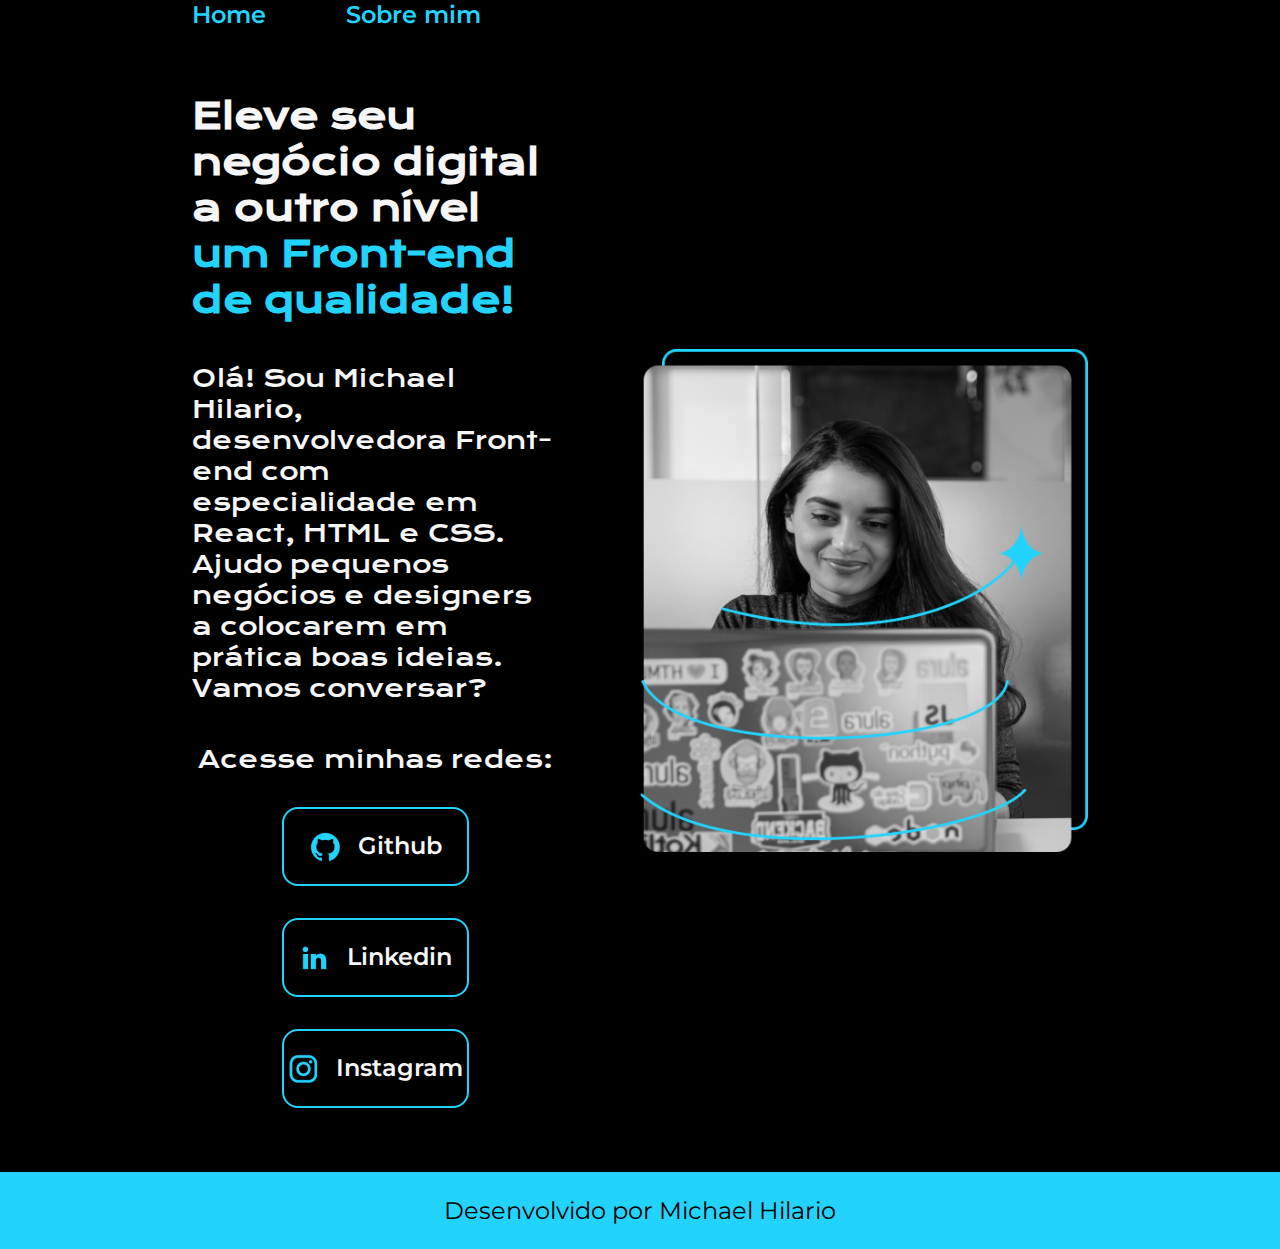
<file: Index.html>
<!DOCTYPE html>
<html lang="pt-br">

<head>
    <meta charset="UTF-8">
    <meta name="viewport" content="width=device-width, initial-scale=1.0">
    <title>Portifolio</title>
    <link rel="stylesheet" href="./styles/style.css">
</head>

<body>
    <header class="cabecalho"> 
        <nav class="cabecalho__menu">
        <a class="cabecalho__menu__link" href="Index.html">Home</a>
        <a class="cabecalho__menu__link" href="about.html">Sobre mim</a>

        </nav>
    </header>

    <main class="apresentacao">
        <section class="apresentacao__conteudo">
            <h1 class="apresentacao__conteudo__titulo">
                Eleve seu negócio digital a outro nível 
                <strong class="titulo-destaque"> 
                    um Front-end de qualidade!
                </strong>
            </h1>

            <p class="apresentacao__conteudo__paragrafo">
                Olá! Sou Michael Hilario, desenvolvedora Front-end com especialidade em React, HTML e CSS. Ajudo pequenos
            negócios e designers a colocarem em prática boas ideias. Vamos conversar?
            </p>
            <div class="apresentacao__Links">
                <h2 class="apresentacao__Links__subtitulo">Acesse minhas redes:</h2>
                
                <a class="apresentacao__Links__navegacao" href="https://google.com.br">
                    <img src="assets/github.png" alt="Imagem github">
                    Github
                </a>
                <a class="apresentacao__Links__navegacao" href="https://gomatechak.com.br">
                    <img src="assets/linkedin.png" alt="Imagem do linkedin">
                    Linkedin
                </a>
                <a class="apresentacao__Links__navegacao" href="https://youtube.com">
                    <img src="assets/instagram.png" alt="Imagem do instagram">
                    Instagram
                </a>
            </div>
        </section>
           <img class="apresentacao__imagem" src="assets/Imagem.png" alt="Logo da imagem x">
      

    </main>

    <footer class="rodape">
        <p>Desenvolvido por Michael Hilario</p>
    </footer>
</body>

</html>
</file>
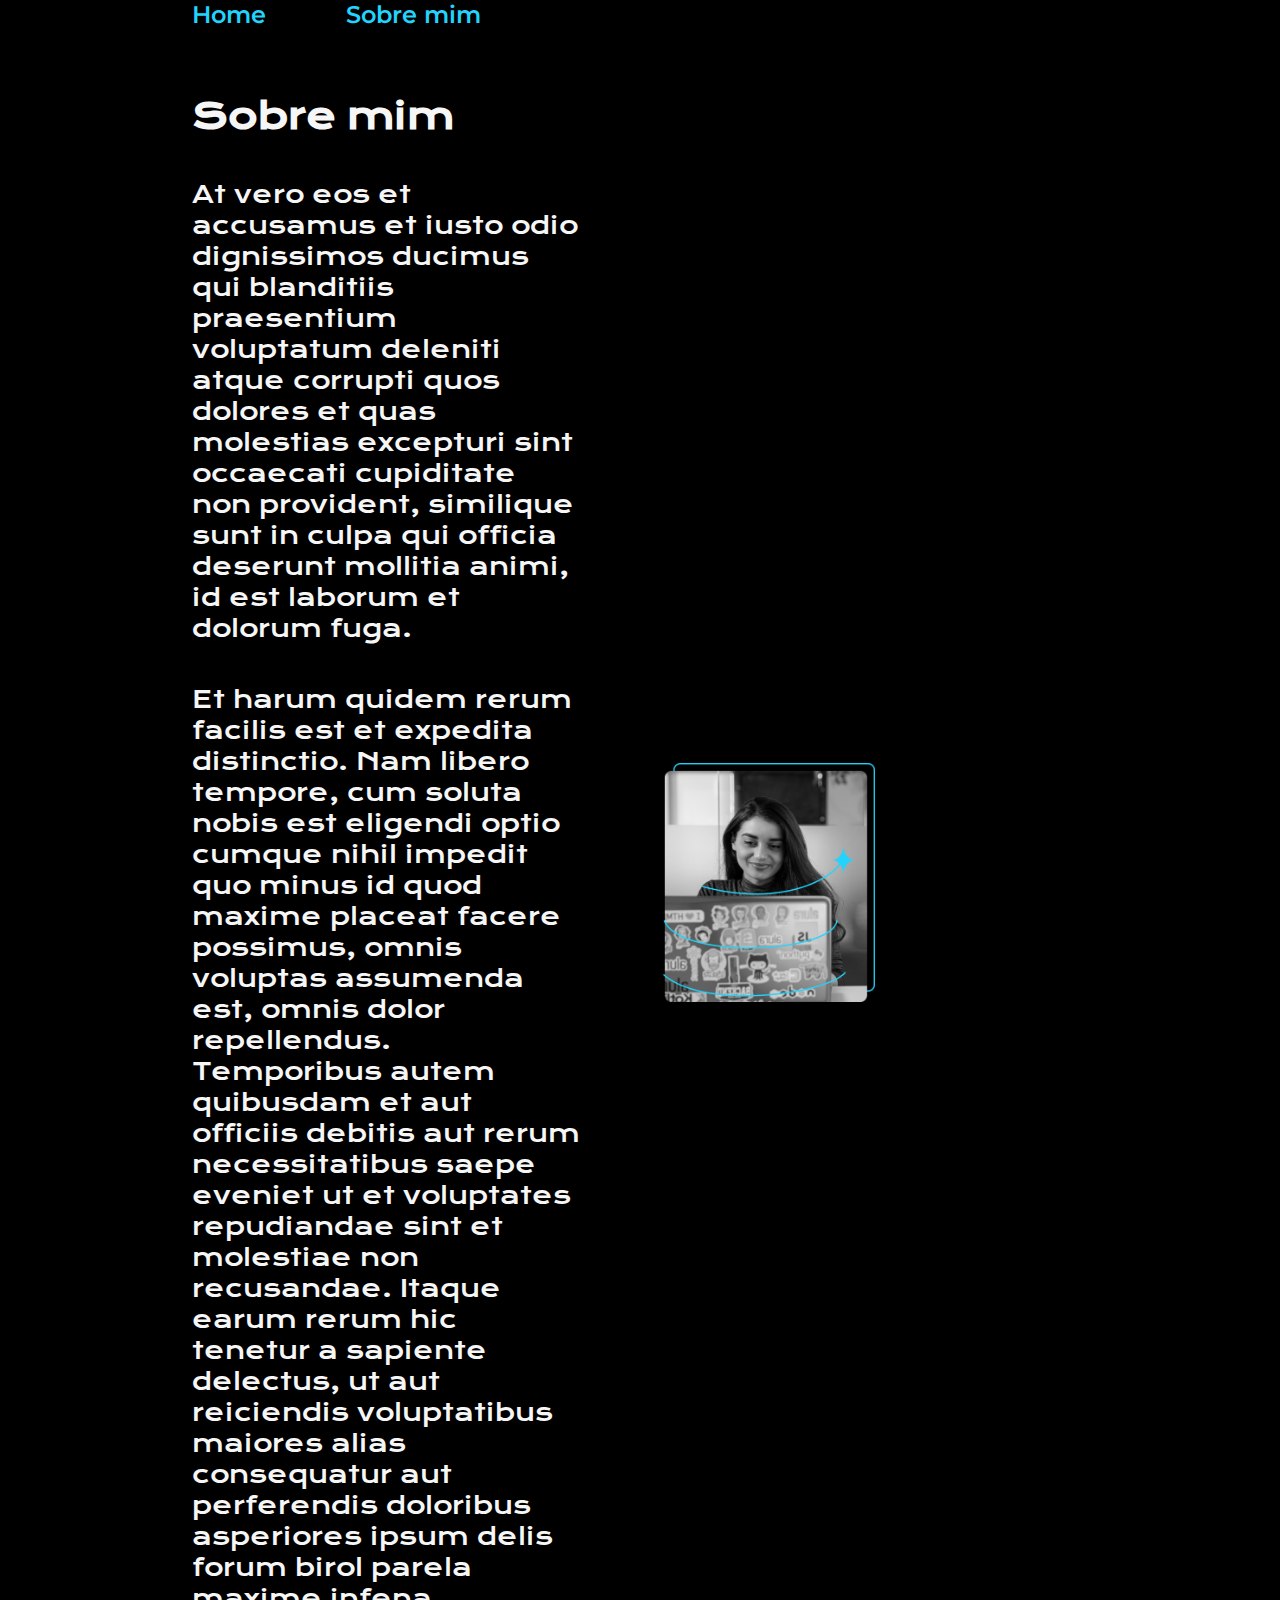
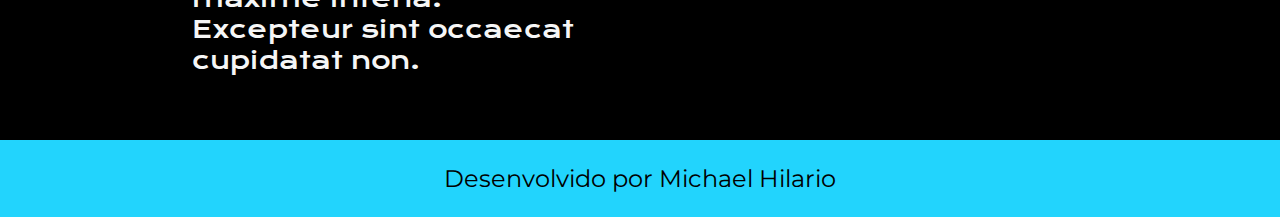
<file: about.html>
<!DOCTYPE html>
<html lang="pt-br">
<head>
    <meta charset="UTF-8">
    <meta name="viewport" content="width=device-width, initial-scale=1.0">
    <title>Sobre mim</title>
    <link rel="stylesheet" href="./styles/style.css">
</head>

<body>
    


<header class="cabecalho"> 
    <nav class="cabecalho__menu">
    <a class="cabecalho__menu__link" href="Index.html">Home</a>
    <a class="cabecalho__menu__link" href="about.html">Sobre mim</a>
    </nav>
</header>


<main class="apresentacao">
    <section class="apresentacao__conteudo">
    <h1 class="apresentacao__conteudo__titulo">Sobre mim</h1>
    <p class="apresentacao__conteudo__paragrafo">At vero eos et accusamus et iusto odio dignissimos ducimus qui blanditiis praesentium voluptatum deleniti atque corrupti quos dolores et quas molestias excepturi sint occaecati cupiditate non provident, similique sunt in culpa qui officia deserunt mollitia animi, id est laborum et dolorum fuga.</p>
    <p class="apresentacao__conteudo__paragrafo">Et harum quidem rerum facilis est et expedita distinctio. Nam libero tempore, cum soluta nobis est eligendi optio cumque nihil impedit quo minus id quod maxime placeat facere possimus, omnis voluptas assumenda est, omnis dolor repellendus. Temporibus autem quibusdam et aut officiis debitis aut rerum necessitatibus saepe eveniet ut et voluptates repudiandae sint et molestiae non recusandae. Itaque earum rerum hic tenetur a sapiente delectus, ut aut reiciendis voluptatibus maiores alias consequatur aut perferendis doloribus asperiores ipsum delis forum birol parela maxime infena. Excepteur sint occaecat cupidatat non.</p>
    </section>
    <div class="teste">
        <img class="apresentacao__imagem" src="assets/Imagem.png" alt="Logo da imagem x">
        </div>

</main>

<footer class="rodape">
    <p>Desenvolvido por Michael Hilario</p>
</footer>
</body>
</html>
</file>
<file: styles/style.css>
@import url('https://fonts.googleapis.com/css2?family=Krona+One&family=Montserrat&display=swap');

:root{
    --corFundo:  #000000;
    --corTitulo:  #f6f6f6;
    --corparagrafo:  #22d4fd;
    --corhover:  #272727;
    --fonteh1:  "Montserrat", sans-serif;
    --fontep: "Krona One", sans-serif;
}

*{
    margin: 0;
    padding: 0;
}
body{
    /* height: 100vh; */
    box-sizing: border-box;
    background-color: var(--corFundo);
    color: var(--corparagrafo);
}
.cabecalho{
    padding: 0% 0% 0% 15%;

}
.cabecalho__menu{
    display: flex;
    gap: 80px;
}
.cabecalho__menu__link{
    font-size: 1.5rem;
    font-family: var(--fonteh1);
    font-weight: 600;
    color: var(--corparagrafo);
    text-decoration: none;
}

.apresentacao{
    margin: 5% 15%;
    display: flex;
    align-items: center;
    justify-content: space-between;
    gap:82px;

}
.apresentacao__conteudo{
width: 50%;
display: flex;
flex-direction: column;
gap: 40px;
}


.apresentacao__conteudo__titulo{
font-size: 2.25rem;
color: var(--corTitulo);
font-family: var(--fontep);
}
.titulo-destaque{
    color: var(--corparagrafo);
}
.apresentacao__conteudo__paragrafo{
font-size: 1.5rem;
color: var(--corTitulo);
font-family: var(--fontep);

}
.apresentacao__Links{
    display: flex;
    flex-direction: column;
    justify-content: space-between;
    align-items: center;
    gap: 32px;

}

.apresentacao__Links__subtitulo{
    font-family: var(--fontep);
    font-weight: 400;
    font-size: 1.5rem;
    color: var(--corTitulo);


}

.apresentacao__Links__navegacao{
    /* background-color: #22d4fd; */

    display: flex;
    justify-content: center;
    gap: 16px;
    border: 2px solid var(--corparagrafo);
    border-radius: 8px;
    width: 50%;
    text-align: center;
    border-radius: 16px;
    font-family: var(--fonteh1);
    font-size: 1.5rem;
    font-weight: 600;
    padding: 21.5px 0;
    text-decoration: none;
    color: var(--corTitulo);
    
}

.apresentacao__Links__Link:hover{
    background-color: var(--corhover);
}

.apresentacao__imagem{
    width: 50%;


}

.rodape{
    padding: 24px;
    background-color: var(--corparagrafo);
    color: var(--corFundo);
    font-family: var(--fonteh1);
    font-weight: 400;
    font-size: 1.5rem;
    text-align: center;


}

@media (max-width:1200px) {
    .cabecalho{
    padding: 5%;       

    }
    .cabecalho__menu{
        justify-content: center;
    }

    .apresentacao{
        flex-direction: column-reverse;
        padding: 5%;
        margin: 5% 5%;
        
    }
    .apresentacao__conteudo{
        width: auto;
    }
}
</file>
